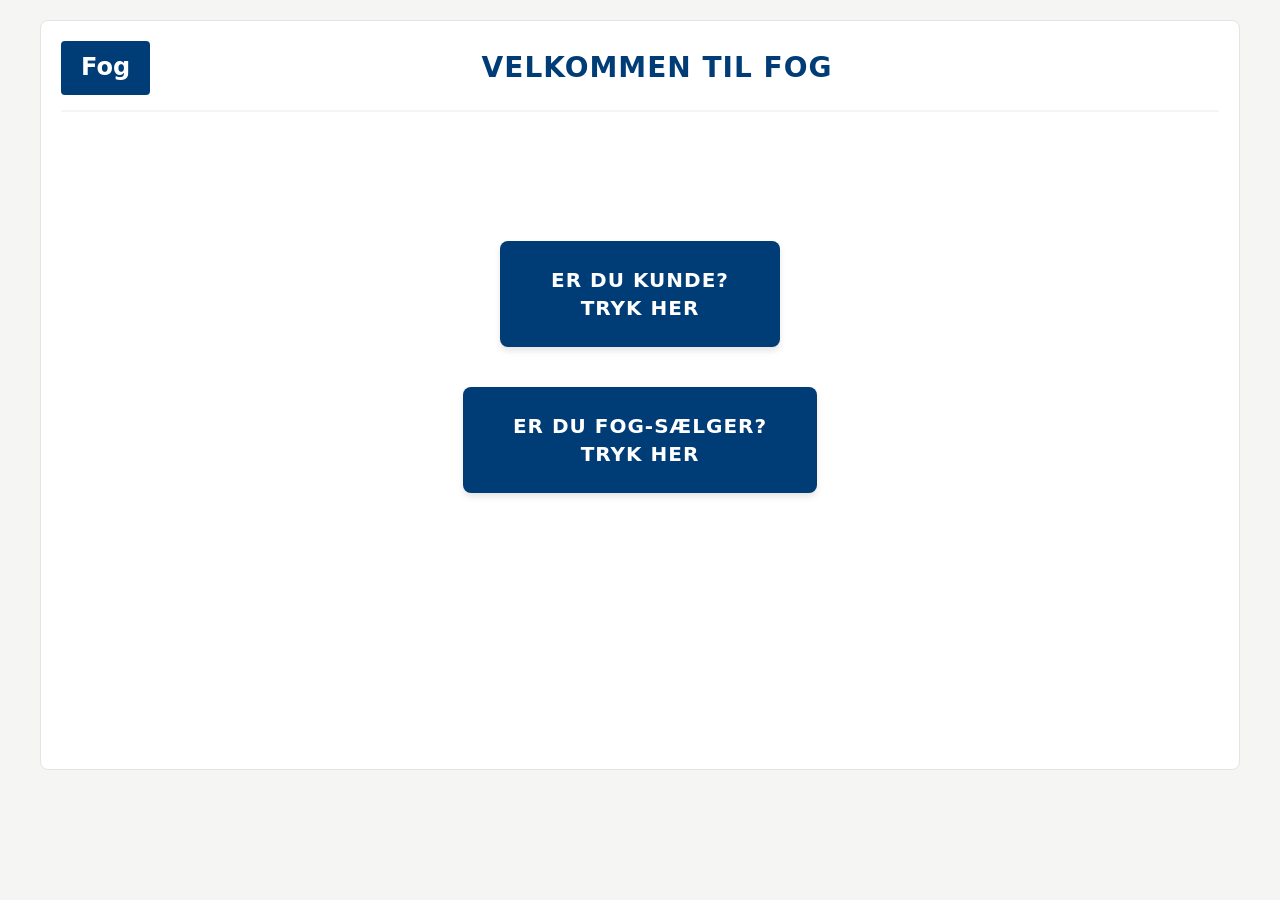
<file: src/main/resources/templates/index.html>
<!--  INDHOLD PÅ DENNE SIDE:   -->

<!-- Denne side indeholder to knapper:
        1. Sælger login
        2. Kunde: Gå til carport-side(her skal du nok vælge et kortere navn til knappen :-))

        KATARINA LAVER DENNE
-->
<!DOCTYPE html>
<html lang="da" xmlns:th="http://www.thymeleaf.org">
<head>
    <meta charset="utf-8">
    <meta name="viewport" content="width=device-width, initial-scale=1.0">
    <title>Velkommen til Fog</title>
    <link href="../public/css/styles.css" th:href="@{/css/styles.css}" rel="stylesheet"/>
</head>
<body>

<div class="main-container">

    <header class="header-section" th:fragment="fog-header">
        <div class="logo-box">Fog</div>
        <h1 class="main-title">Velkommen til Fog</h1>
    </header>

    <div class="sales-dashboard-btn-container">

        <a href="/inquiry" class="sales-dashboard-large">Er du kunde? <br/> Tryk her</a>

        <a href="/login" class="sales-dashboard-large">Er du Fog-sælger? <br/> Tryk her</a>

    </div>

</div>
</body>
</html>
</file>
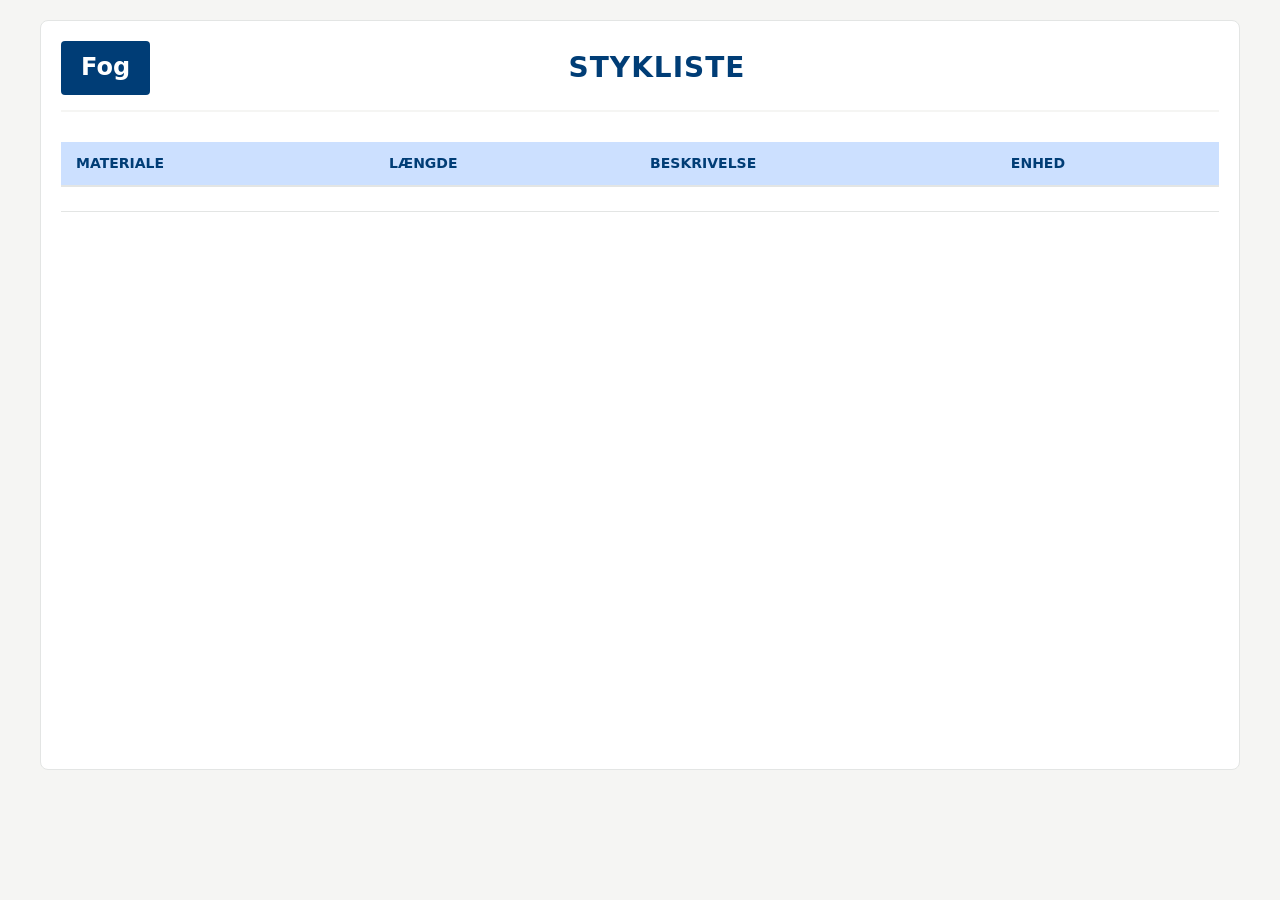
<file: src/main/resources/templates/bom.html>
<!DOCTYPE html>
<html lang="da">
<head>
    <meta charset="utf-8">
    <meta name="viewport" content="width=device-width, initial-scale=1.0">
    <title>Stykliste</title>
    <link href="../public/css/styles.css" th:href="@{/css/styles.css}" rel="stylesheet"/>
</head>
<body>
<div class="main-container">

    <header class="header-section" th:fragment="fog-header">
        <div class="logo-box">Fog</div>
        <h1 class="main-title">Stykliste</h1>
    </header>

    <form class="selection-box user-details wide-box">
        <table class="data-table">
            <thead>
            <tr>
                <th>MATERIALE</th>
                <th>LÆNGDE</th>
                <th>BESKRIVELSE</th>
                <th>ENHED</th>
            </tr>
            </thead>
            <tbody>
            <tr th:each="material:${bom}">
                <td th:text="${material.name}"></td>
                <td th:text="${material.length}"></td>
                <td th:text="${material.description}"></td>
                <td th:text="${material.unit}"></td>
            </tr>
            </tbody>
        </table>
    </form>
</div>
</body>
</html>
</file>
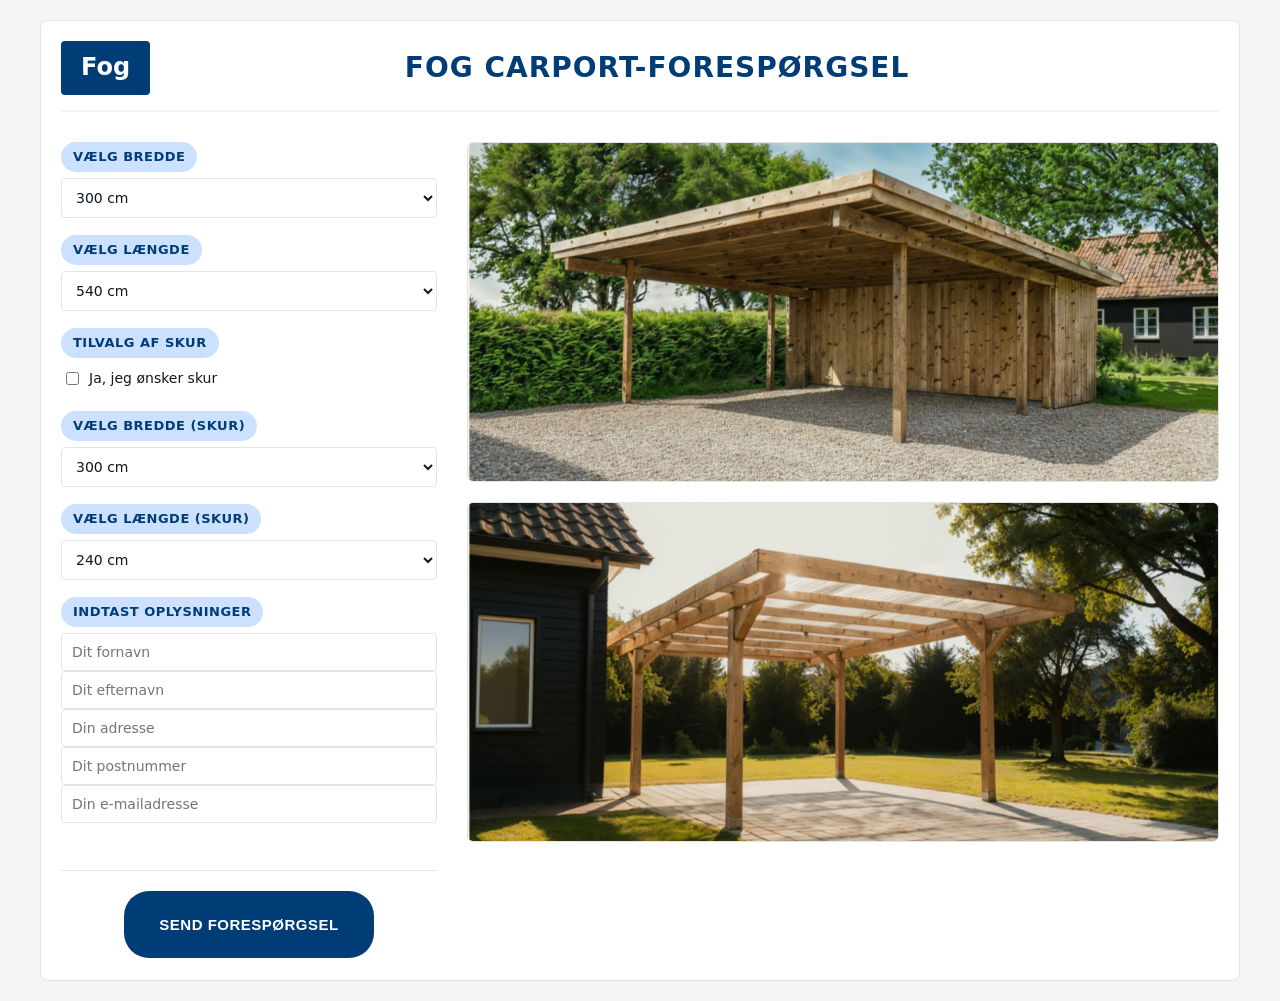
<file: src/main/resources/templates/carport.html>
<!DOCTYPE html>
<html lang="da">
<head>
    <meta charset="utf-8">
    <meta name="viewport" content="width=device-width, initial-scale=1.0">
    <title>FOG Carport-forespørgsel</title>
    <link href="../public/css/styles.css" th:href="@{/css/styles.css}" rel="stylesheet"/>
</head>
<body>

<div class="main-container">

    <header class="header-section" th:fragment="fog-header">
        <div class="logo-box">Fog</div>
        <h1 class="main-title">Fog Carport-forespørgsel</h1>
    </header>

    <!-- action: Hvor skal den hen? Method: Hvordan skal den sendes?-->
    <form class="content-layout" action="/submit-inquiry" method="POST">

        <aside class="sidebar-form">

            <div class="form-group">
                <span class="form-label-box">VÆLG BREDDE</span>
                <select class="form-control" name="bredde">
                    <!-- Indsæt i test-øjemed-->
                    <option value="300">300 cm</option>
                    <option value="600">600 cm</option>
                    <option value="">Vælg bredde...</option>

                </select>
            </div>

            <div class="form-group">
                <span class="form-label-box">VÆLG LÆNGDE</span>
                <select class="form-control" name="længde">

                    <option value="540">540 cm</option>
                    <option value="600">600 cm</option>
                    <option value="720">720 cm</option>
                    <option value="">Vælg længde...</option>

                </select>
            </div>

            <div class="form-group">
                <span class="form-label-box">TILVALG AF SKUR</span>
                <div class="checkbox-group">
                    <label class="option-inline">
                        <input type="checkbox" name="skur_ja_nej" value="ja"> Ja, jeg ønsker skur
                    </label>
                </div>
            </div>

            <div class="form-group">
                <span class="form-label-box">VÆLG BREDDE (SKUR)</span>
                <select class="form-control" name="skur_bredde">
                    <option value="300">300 cm</option>
                    <option value="600">600 cm</option>
                    <option value="">Vælg bredde...</option>

                </select>
            </div>

            <div class="form-group">
                <span class="form-label-box">VÆLG LÆNGDE (SKUR)</span>
                <select class="form-control" name="skur_længde">
                    <!-- Indsæt i test-øjemed-->
                    <option value="240">240 cm</option>
                    <option value="360">360 cm</option>
                    <option value="">Vælg længde...</option>

                </select>
            </div>

            <div class="form-group">
                <span class="form-label-box">INDTAST OPLYSNINGER</span>
                <input type="text" name="fornavn" class="form-control" placeholder="Dit fornavn" required>
                <input type="text" name="efternavn" class="form-control" placeholder="Dit efternavn" required>
                <input type="text" name="adresse" class="form-control" placeholder="Din adresse" required>
                <input type="text" name="postnummer" class="form-control" placeholder="Dit postnummer" required>
                <input type="email" name="email" class="form-control" placeholder="Din e-mailadresse" required>
            </div>

            <div class="form-group">
                 <span class="button-container">
                <button type="submit" class="btn-submit">Send Forespørgsel</button>
                 </span>
            </div>


        </aside>

        <section class="image-gallery">
            <img th:src="@{/images/carport_med_skur.jpg}" src="../public/images/carport_med_skur.jpg"
                 alt="Carport model 1" class="gallery-image">
            <img th:src="@{/images/carport_uden_skur.jpg}" src="../public/images/carport_uden_skur.jpg"
                 alt="Carport model 2" class="gallery-image">
        </section>

    </form>
</div>

</body>
</html>
</file>
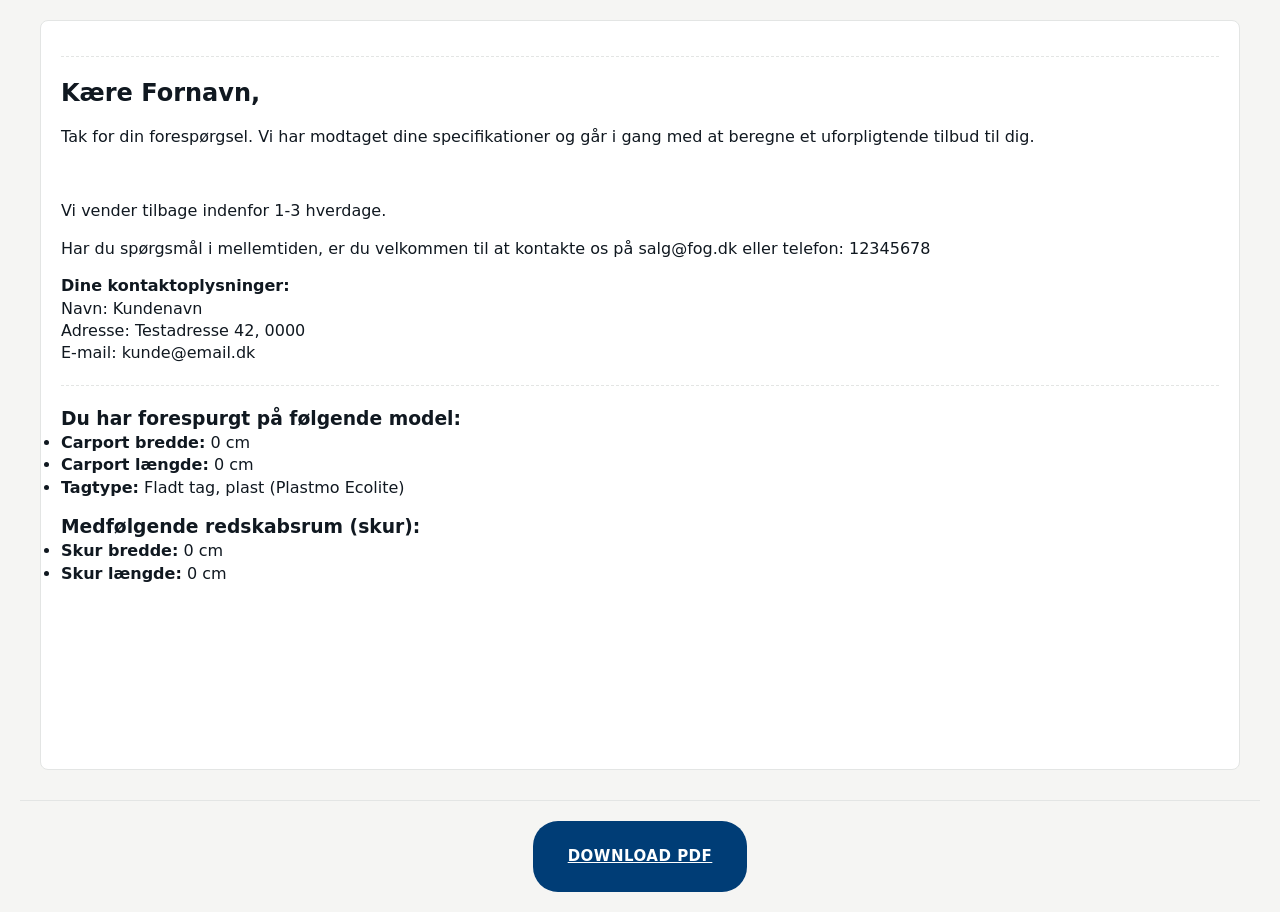
<file: src/main/resources/templates/inquiry_to_pdf.html>
<!DOCTYPE html>
<html lang="da">
<head>
    <meta charset="utf-8"/>
    <meta name="viewport" content="width=device-width, initial-scale=1.0"/>
    <title>FOG Carport-forespørgsel_pdf</title>
    <link href="../public/css/styles.css" th:href="@{css/styles.css}" rel="stylesheet"/>
</head>
<body>
<div class="main-container">
    <div th:replace="~{carport :: fog-header}"></div>

    <section class="customer-section">
        <h2>Kære <span th:text="${customer.firstname}">Fornavn</span>,</h2>
        <p>Tak for din forespørgsel. Vi har modtaget dine specifikationer og går i gang med at beregne et uforpligtende
            tilbud til dig.</p><br/>
        <p>Vi vender tilbage indenfor 1-3 hverdage. </p>
        <p>Har du spørgsmål i mellemtiden, er du velkommen til at kontakte os på salg@fog.dk eller telefon: 12345678</p>

        <p><strong>Dine kontaktoplysninger:</strong><br/>
            Navn: <span th:text="${customer.firstname} + ' ' + ${customer.lastname}">Kundenavn</span><br/>
            Adresse: <span th:text="${customer.address}">Testadresse 42</span>,
            <span th:text="${customer.zipcode.zipcode}">0000</span><br/>
            E-mail: <span th:text="${customer.email}">kunde@email.dk</span></p>
    </section>

    <hr style="border: 0; border-top: 1px dashed #e3e5e4; margin: 20px 0;"/>

    <section class="details-section">
        <h3>Du har forespurgt på følgende model:</h3>

        <ul>
            <li><strong>Carport bredde:</strong> <span th:text="${inquiry.carportWidth}">0</span> cm</li>
            <li><strong>Carport længde:</strong> <span th:text="${inquiry.carportLength}">0</span> cm</li>
            <li><strong>Tagtype:</strong> Fladt tag, plast (Plastmo Ecolite)</li>
        </ul>

        <!-- th:if styrer, om der skal vises skur. Betinget sætning afhængig af brugervalg-->
        <div th:if="${inquiry.shedLength > 0}" style="margin-top: 15px;">
            <h3>Medfølgende redskabsrum (skur):</h3>
            <ul>
                <li><strong>Skur bredde:</strong> <span th:text="${inquiry.shedWidth}">0</span> cm</li>
                <li><strong>Skur længde:</strong> <span th:text="${inquiry.shedLength}">0</span> cm</li>
            </ul>
        </div>
    </section>
</div>
<footer class="button-container">
    <a href="/download-pdf" class="btn-submit">Download PDF</a>
</footer>
</body>
</html>
</file>
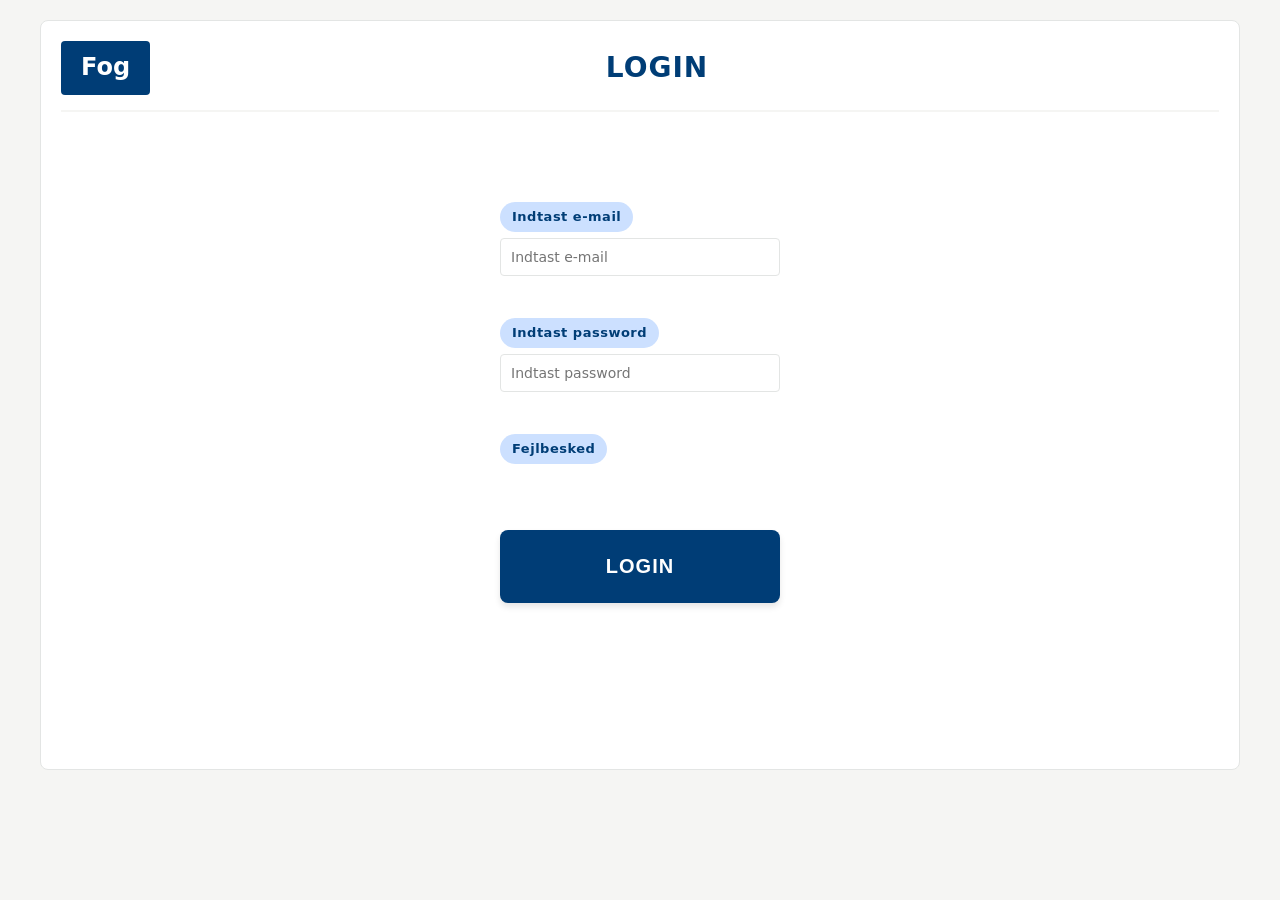
<file: src/main/resources/templates/login.html>
<!--  INDHOLD PÅ DENNE SIDE:   -->

<!-- Denne side indeholder login til sælger.

-->
<!DOCTYPE html>
<html lang="da" xmlns:th="http://www.thymeleaf.org">
<head>
    <meta charset="utf-8">
    <meta name="viewport" content="width=device-width, initial-scale=1.0">
    <title>Sælger-login</title>
    <link href="../public/css/styles.css" th:href="@{/css/styles.css}" rel="stylesheet"/>
</head>
<body>

<div class="main-container">

    <header class="header-section" th:fragment="fog-header">
        <div class="logo-box">Fog</div>
        <h1 class="main-title">Login</h1>
    </header>

    <form class="sales-dashboard-btn-container" method="post" action="/login" th:action="@{/login}">

        <div class="form-group login-box-width">
            <span class="form-label-box">Indtast e-mail</span>
            <input type="email" name="email" class="form-control" placeholder="Indtast e-mail" required="required"/>
        </div>

        <div class="form-group login-box-width">
            <span class="form-label-box">Indtast password</span>
            <input type="password" name="password" class="form-control" placeholder="Indtast password" required="required"/>
        </div>

        <div th:if="${message != null}" class="login-box-width">
            <span class="form-label-box" th:text="${message}">Fejlbesked</span>
        </div>

        <div class="button-container-2">
            <button type="submit" class="sales-dashboard-large">Login</button>
        </div>

    </form>

</div>
</body>
</html>
</file>
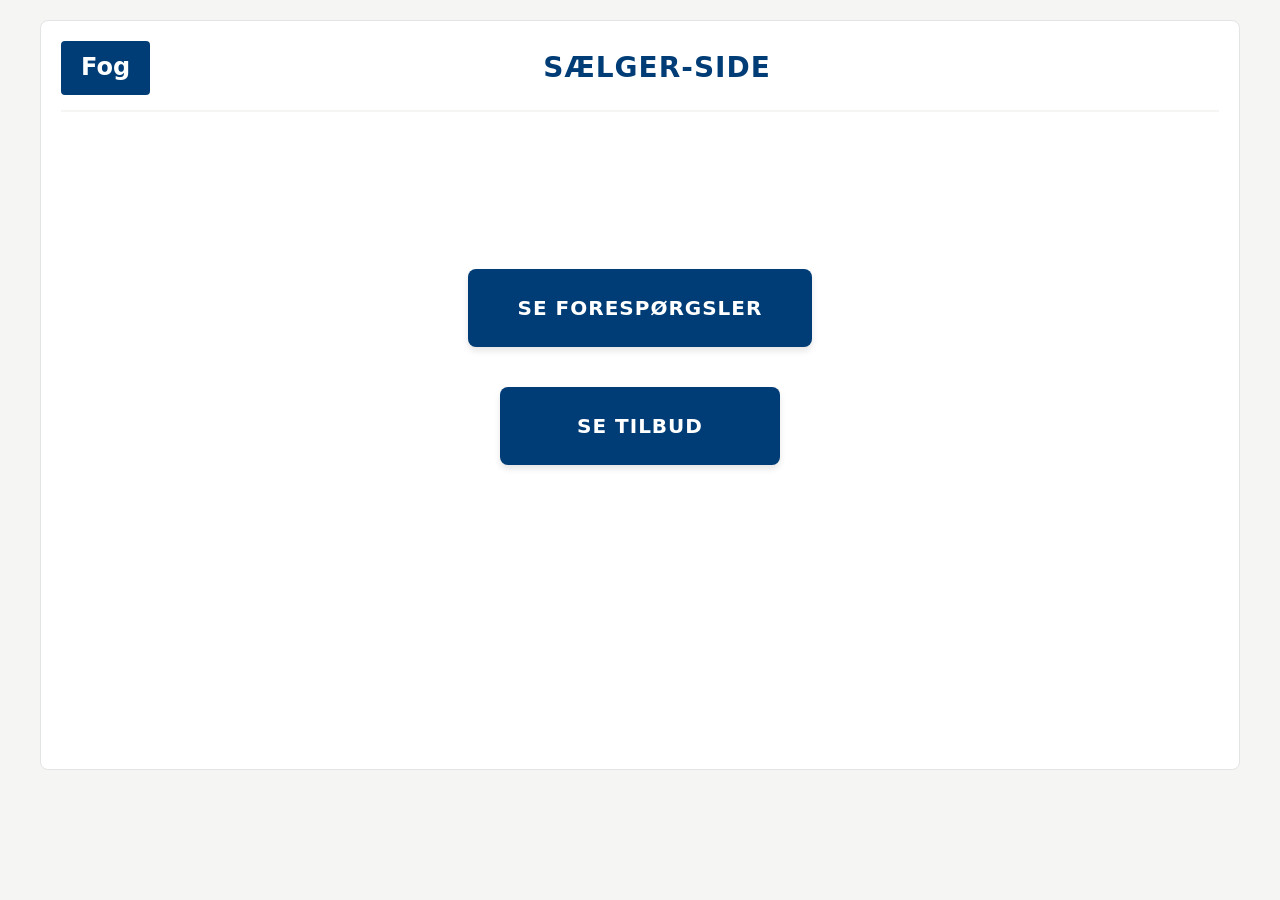
<file: src/main/resources/templates/sales_dashboard.html>
<!--  INDHOLD PÅ DENNE SIDE:   -->

    <!-- Denne side indeholder to knapper:
            1. Alle forespørgsler
            2. Alle tilbud
    -->

    <!DOCTYPE html>
    <html lang="da">
    <head>
        <meta charset="utf-8">
        <meta name="viewport" content="width=device-width, initial-scale=1.0">
        <title>FOG Carport-forespørgsel</title>
        <link href="../public/css/styles.css" th:href="@{/css/styles.css}" rel="stylesheet"/>
    </head>
    <body>

    <div class="main-container">

        <header class="header-section" th:fragment="fog-header">
            <div class="logo-box">Fog</div>
            <h1 class="main-title">Sælger-side</h1>
        </header>

        <div class="sales-dashboard-btn-container">
            <a href="/sales-inquiries" class="sales-dashboard-large">Se Forespørgsler</a>
            <a href="/sales-quotations" class="sales-dashboard-large">Se Tilbud</a>
        </div>

        </div>

        </form>
    </div>
    </body>
    </html>
</file>
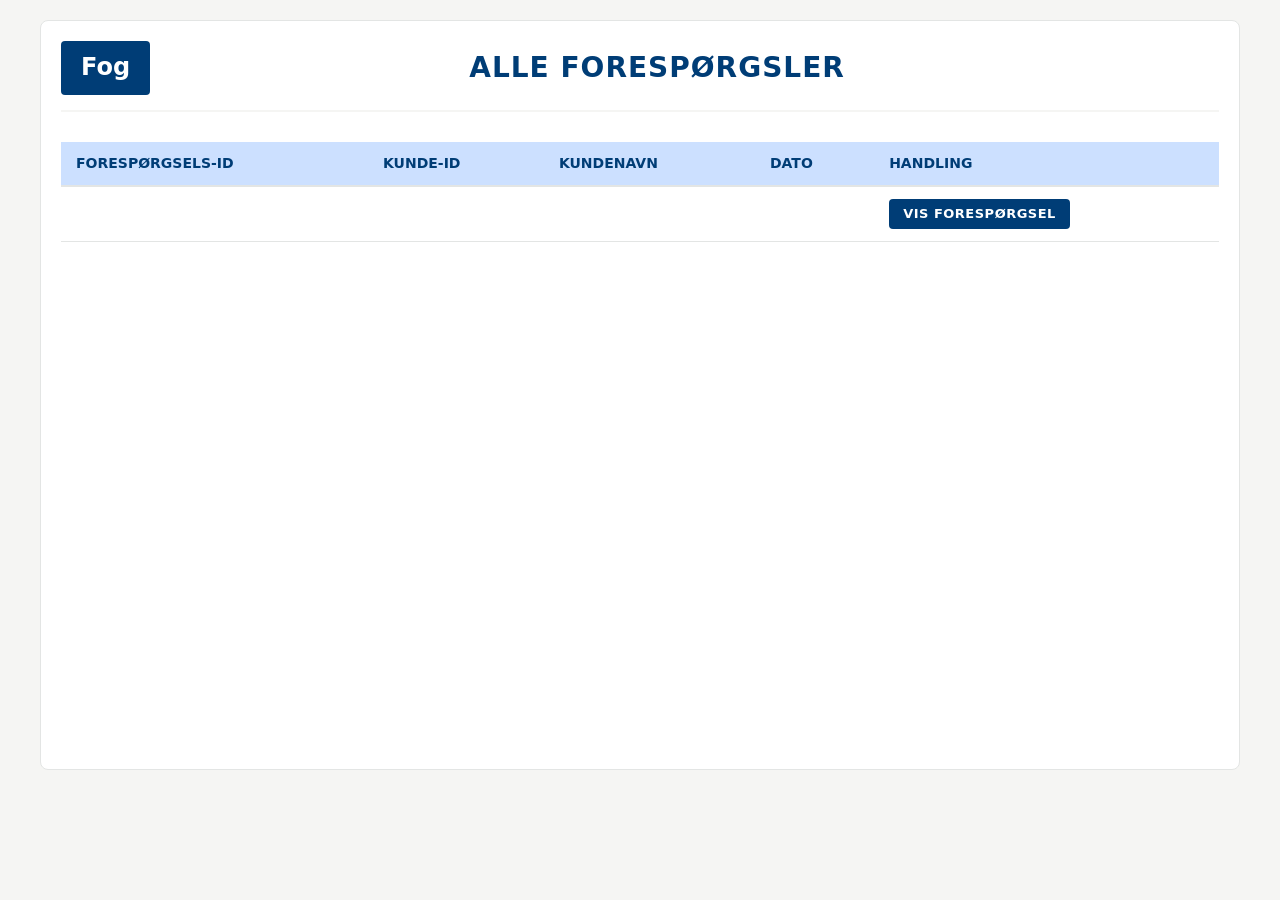
<file: src/main/resources/templates/sales_inquiries.html>
<!DOCTYPE html>
<html lang="da">
<head>
    <meta charset="utf-8">
    <meta name="viewport" content="width=device-width, initial-scale=1.0">
    <title>Alle forespørgsler</title>
    <link href="../public/css/styles.css" th:href="@{/css/styles.css}" rel="stylesheet"/>
</head>
<body>
<div class="main-container">

    <header class="header-section" th:fragment="fog-header">
        <div class="logo-box">Fog</div>
        <h1 class="main-title">Alle forespørgsler</h1>
    </header>

    <form class="selection-box user-details wide-box">
        <table class="data-table">
            <thead>
            <tr>
                <th>FORESPØRGSELS-ID</th>
                <th>KUNDE-ID</th>
                <th>KUNDENAVN</th>
                <th>DATO</th>
                <th>HANDLING</th>
            </tr>
            </thead>
            <tbody>
            <tr th:each="inquiry:${allInquiries}">
                <td th:text="${inquiry.inquiryId}"></td>
                <td th:text="${inquiry.customerId}"></td>
                <td th:text="${inquiry.customerName}"></td>
                <td th:text="${#temporals.format(inquiry.date, 'dd-MM-yyyy HH:mm')}"></td>
                <td>
                    <a th:href="@{/sales-inquiry-details/{id}(id=${inquiry.inquiryId})}" class="btn-table">Vis forespørgsel</a>

                </td>
            </tr>
            </tbody>
        </table>
    </form>
</div>
</body>
</html>
</file>
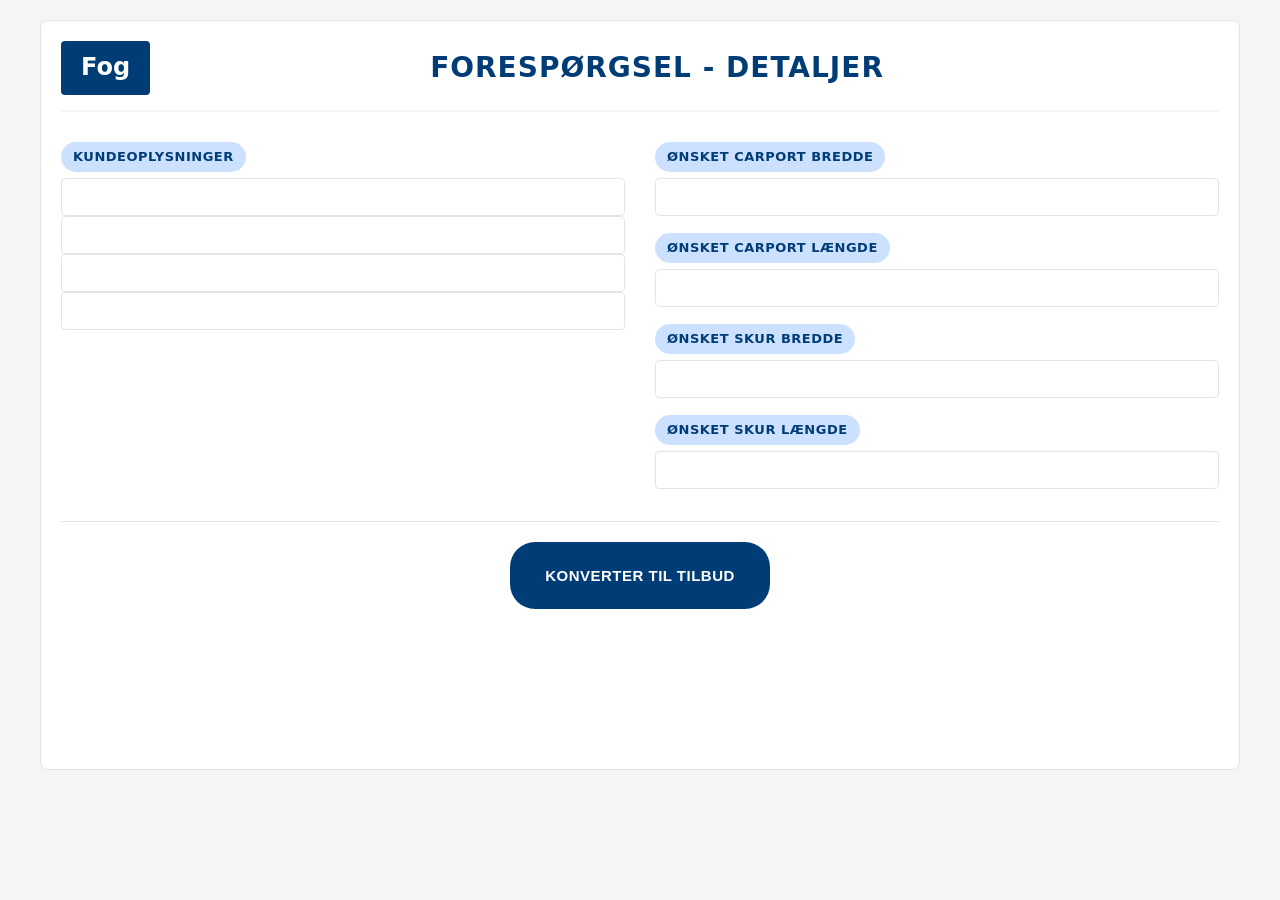
<file: src/main/resources/templates/sales_inquiry_details.html>
<!DOCTYPE html>
<html lang="da">
<head>
    <meta charset="utf-8">
    <meta name="viewport" content="width=device-width, initial-scale=1.0">
    <title>FOG Salg - forespørgsel</title>
    <link href="../public/css/styles.css" th:href="@{/css/styles.css}" rel="stylesheet"/>
</head>
<body>

<div class="main-container">

    <header class="header-section">
        <div class="logo-box">Fog</div>
        <h1 class="main-title">Forespørgsel - detaljer</h1>
    </header>
    <!-- OBS HER - post -->
    <form method="post" action="/convertToQuote">
        <div class="content-layout">

            <aside class="sidebar-form">
                <div class="form-group">
                    <span class="form-label-box">KUNDEOPLYSNINGER</span>
                    <input type="text" name="customerName" th:value="${customer.firstname} + ' ' + ${customer.lastname}"
                           class="form-control" readonly/>
                    <input type="text" name="customerAddress" th:value="${customer.address}"
                            class="form-control" readonly/>
                    <input type="text" name="zipcodeAndCity" th:value="${customer.zipcode.zipcode} + ' ' + ${customer.zipcode.city}"
                           class="form-control" readonly/>
                    <input type="email" name="customerEmail" th:value="${customer.email}"
                           class="form-control" readonly/>
                </div>
            </aside>

            <section class="sidebar-form">
                <div class="form-group">
                    <span class="form-label-box">ØNSKET CARPORT BREDDE</span>
                    <input type="text" name="carportWidth" th:value="${inquiry.carportWidth + ' cm'}"
                           class="form-control" readonly/>
                </div>

                <div class="form-group">
                    <span class="form-label-box">ØNSKET CARPORT LÆNGDE</span>
                    <input type="text" name="carportLength" th:value="${inquiry.carportLength + ' cm'}"
                            class="form-control" readonly/>
                </div>

                <div class="form-group">
                    <span class="form-label-box">ØNSKET SKUR BREDDE</span>
                    <input type="text" name="shedWidth"
                           th:value="${inquiry.shedWidth > 0 ? inquiry.shedWidth + ' cm' : 'Intet skur'}"
                            class="form-control" readonly/>
                </div>

                <div class="form-group">
                    <span class="form-label-box">ØNSKET SKUR LÆNGDE</span>
                    <input type="text" name="shedLength"
                           th:value="${inquiry.shedLength > 0 ? inquiry.shedLength + ' cm' : 'Intet skur'}"
                            class="form-control" readonly/>
                </div>
            </section>

        </div>

        <div class="button-container">
            <button type="submit" class="btn-submit" name="id" th:value="${inquiry.inquiryId}">Konverter til tilbud</button>
        </div>

    </form>

</div>
</body>
</html>
</file>
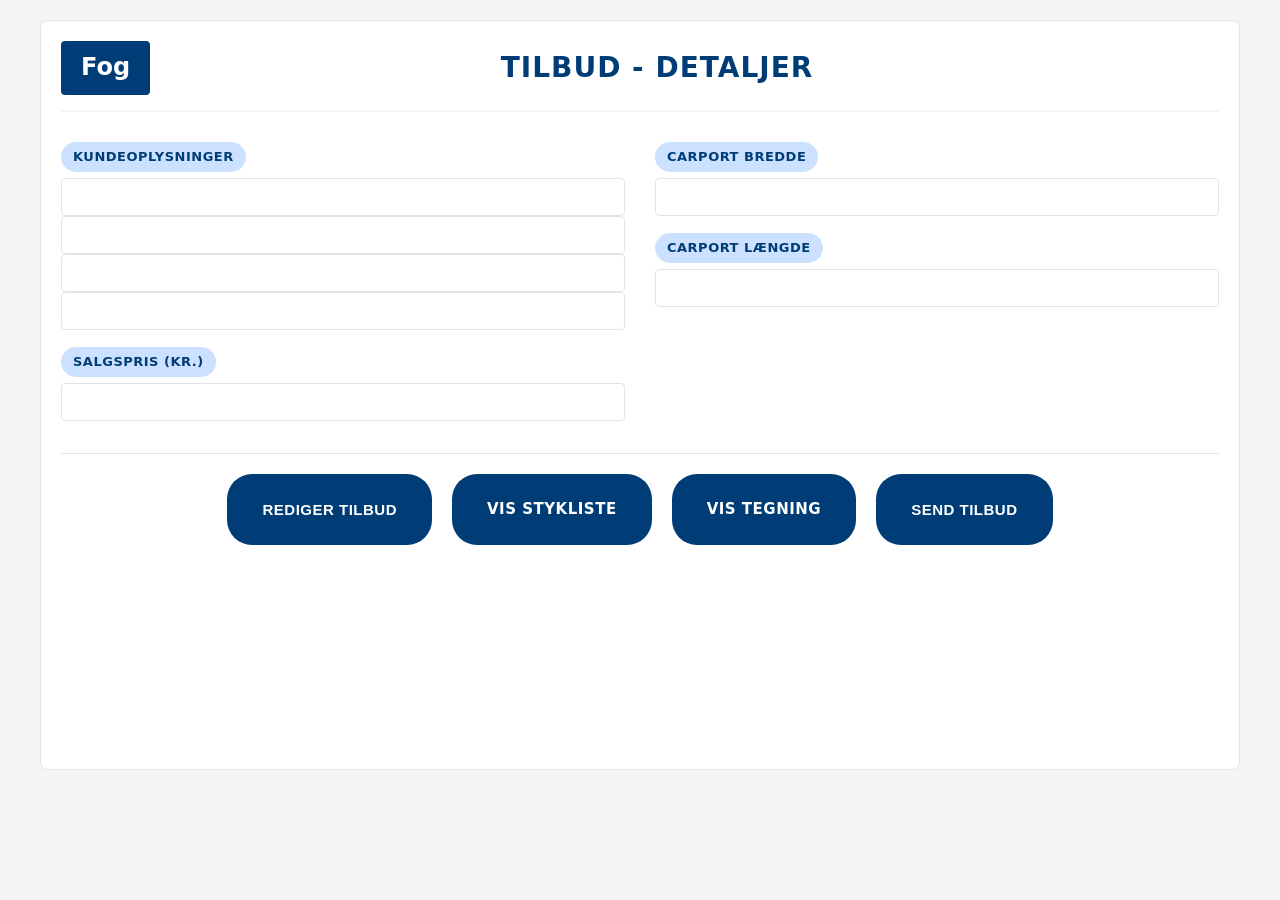
<file: src/main/resources/templates/sales_quotation_details.html>
<!DOCTYPE html>
<html lang="da" xmlns:th="http://www.thymeleaf.org">
<head>
    <meta charset="utf-8">
    <meta name="viewport" content="width=device-width, initial-scale=1.0">
    <title>FOG Salg - tilbud</title>
    <link href="../public/css/styles.css" th:href="@{/css/styles.css}" rel="stylesheet"/>
</head>
<body>
<div class="main-container">

    <header class="header-section">
        <div class="logo-box">Fog</div>
        <h1 class="main-title">Tilbud - detaljer</h1>
    </header>

    <form method="post">

        <div class="content-layout">

            <aside class="sidebar-form">
                <div class="form-group">
                    <span class="form-label-box">KUNDEOPLYSNINGER</span>
                    <input type="text" th:value="${customer.firstname} + ' ' + ${customer.lastname}" class="form-control" disabled="disabled" />
                    <input type="text" th:value="${customer.address}" class="form-control" disabled="disabled"/>
                    <input type="text" th:value="${customer.zipcode.zipcode} + ' ' + ${customer.zipcode.city}" class="form-control" disabled="disabled"/>
                    <input type="text" th:value="${customer.email}" class="form-control" disabled="disabled"/>
                </div>

                <div class="form-group">
                    <span class="form-label-box">SALGSPRIS (KR.)</span>
                    <input type="text" th:value="${quote.price} + ' kr.'" class="form-control" disabled="disabled"/>
                </div>
            </aside>

            <section class="sidebar-form">
                <div class="form-group">
                    <span class="form-label-box">CARPORT BREDDE</span>
                    <input type="text" th:value="${quote.width} + ' cm'" class="form-control" disabled="disabled"/>
                </div>

                <div class="form-group">
                    <span class="form-label-box">CARPORT LÆNGDE</span>
                    <input type="text" th:value="${quote.length} + ' cm'" class="form-control" disabled="disabled"/>
                </div>

       <!--         <div class="form-group">
                    <span class="form-label-box">SKUR BREDDE</span>
                    <input type="text" th:value="${quote.shedWidth > 0 ? quote.shedWidth + ' cm' : 'Intet skur'}" class="form-control" disabled="disabled"/>
                </div>

                <div class="form-group">
                    <span class="form-label-box">SKUR LÆNGDE</span>
                    <input type="text" th:value="${quote.shedLength > 0 ? quote.shedLength + ' cm' : 'Intet skur'}" class="form-control" disabled="disabled"/>
                </div> -->
            </section>

        </div>

        <div class="button-container">
            <button type="submit" name="action" value="edit" class="btn-submit">Rediger tilbud</button>
            <a th:href="@{/showBom/{id}(id=${quote.quotationId})}" class="btn-submit">Vis stykliste</a>
            <a th:href="@{/showSvg/{id}(id=${quote.quotationId})}" class="btn-submit">Vis tegning</a>
            <button type="submit" name="action" value="send-customer" class="btn-submit">Send tilbud</button>
        </div>

    </form>
</div>

</body>
</html>
</file>
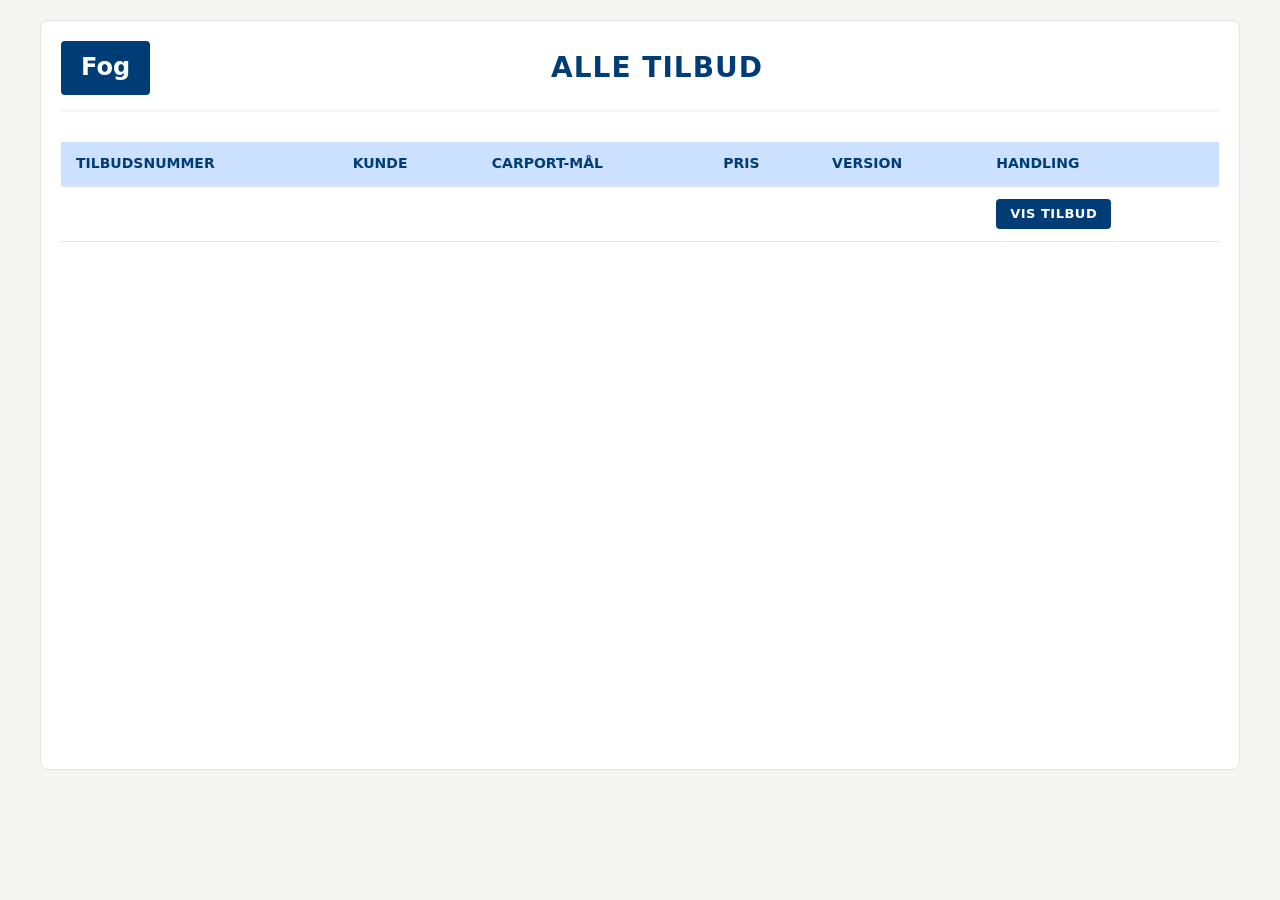
<file: src/main/resources/templates/sales_quotations.html>
<!--  INDHOLD PÅ DENNE SIDE:   -->

<!-- Denne side indeholder en liste over alle tilbud -->

<!DOCTYPE html>
<html lang="da">
<head>
    <meta charset="utf-8">
    <meta name="viewport" content="width=device-width, initial-scale=1.0">
    <title>FOG Carport-tilbud</title>
    <link href="../public/css/styles.css" th:href="@{/css/styles.css}" rel="stylesheet"/>
</head>
<body>

<div class="main-container">

    <header class="header-section" th:fragment="fog-header">
        <div class="logo-box">Fog</div>
        <h1 class="main-title">ALLE TILBUD</h1>
    </header>

    <form class="selection-box user-details wide-box">
        <table class="data-table">
            <thead>
            <tr>
                <th>TILBUDSNUMMER</th>
                <th>KUNDE</th>
                <th>CARPORT-MÅL</th>
                <th>PRIS</th>
                <th>VERSION</th>
                <th>HANDLING</th>
            </tr>
            </thead>
            <tbody>
            <tr th:each="quote : ${allQuotations}">
                <td th:text="'#' + ${quote.quotationNumber}"></td>
                <td th:text="${quote.customerName}"></td>
                <td th:text="${quote.length} + ' x ' + ${quote.width} + ' cm'"></td>
                <td th:text="${quote.price} + ' kr.'"></td>
                <td th:text="'v' + ${quote.version}"></td>
                <td>
                    <a th:href="@{/sales_quotation_details/{id}(id=${quote.quotationId})}" class="btn-table">Vis tilbud</a>
                </td>
            </tr>
            </tbody>
        </table>
    </form>
</div>

</body>
</html>
</div>
</body>
</html>
</file>
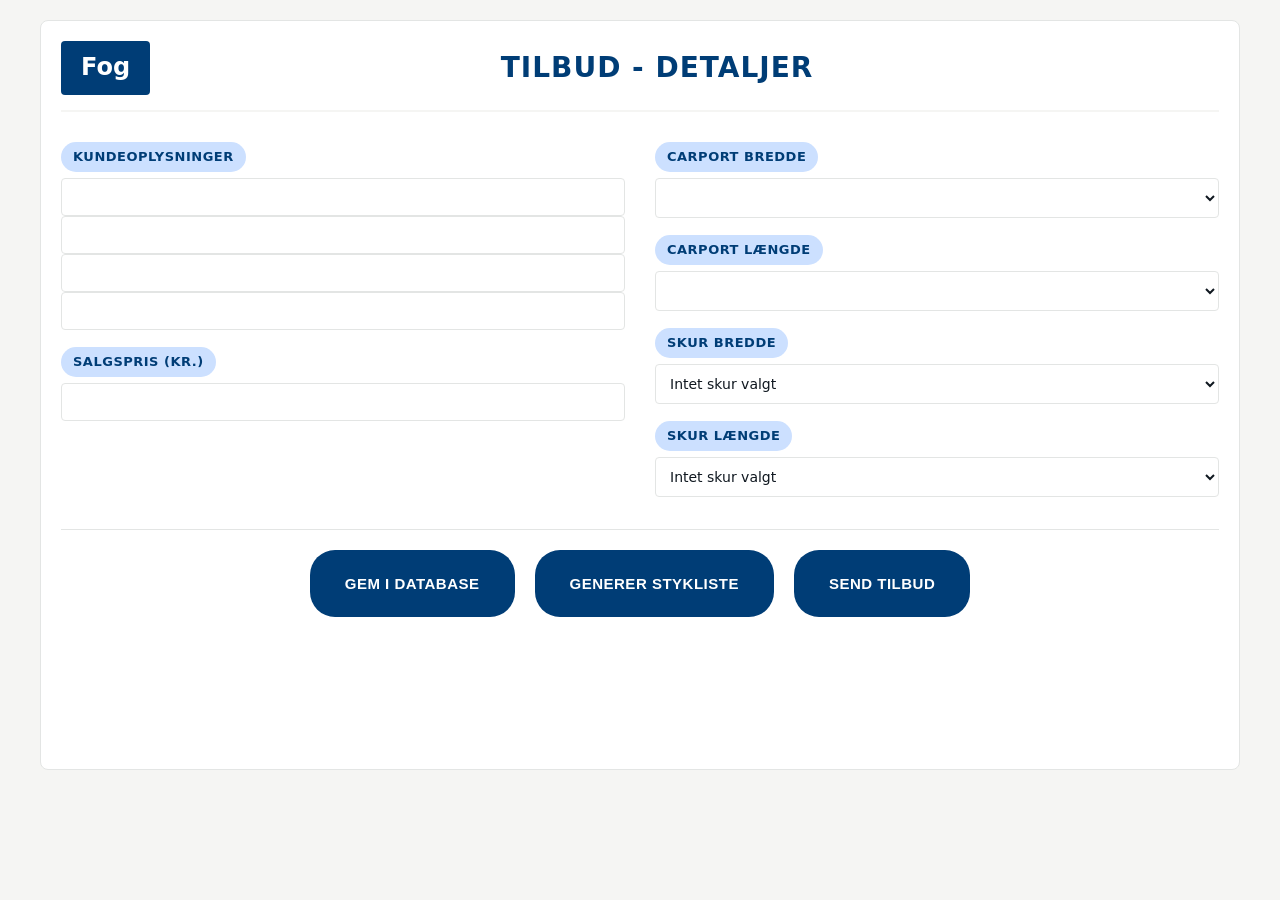
<file: src/main/resources/templates/sales_update_quotation.html>
<!DOCTYPE html>
<html lang="da">
<head>
    <meta charset="utf-8">
    <meta name="viewport" content="width=device-width, initial-scale=1.0">
    <title>FOG Salg - tilbud</title>
    <link href="../public/css/styles.css" th:href="@{/css/styles.css}" rel="stylesheet"/>
</head>

<body>
<div class="main-container">
    <header class="header-section">
        <div class="logo-box">Fog</div>
        <h1 class="main-title">Tilbud - detaljer</h1>
    </header>

    <form action="/update-quotation" method="POST">
        <div class="content-layout">
            <aside class="sidebar-form">
                <div class="form-group">
                    <span class="form-label-box">KUNDEOPLYSNINGER</span>
                    <input type="text" name="customerName" th:value="${customer.firstname} + ' ' + ${customer.lastname}"
                           class="form-control"/>
                    <input type="text" name="customerAddress" th:value="${customer.address}"
                           class="form-control"/>
                    <input type="text" name="zipcodeAndCity"
                           th:value="${customer.zipcode.zipcode} + ' ' + ${customer.zipcode.city}"
                           class="form-control"/>
                    <input type="text" name="customerEmail" th:value="${customer.email}"
                           class="form-control"/>
                </div>


                <div class="form-group">
                    <span class="form-label-box">SALGSPRIS (KR.)</span>
                    <input type="number" name="totalPrice" th:value="${quote.price}"
                           class="form-control"/>
                </div>
            </aside>


            <section class="sidebar-form">
                <div class="form-group">
                    <span class="form-label-box">CARPORT BREDDE</span>
                    <select class="form-control" name="carportWidth">
                        <option th:each="w : ${widths}" th:value="${w}" th:text="${w + ' cm'}"
                                th:selected="${w == quotation.carportWidth}">
                        </option>
                        <option value="default" th:remove="all">Vælg bredde...</option>
                    </select>
                </div>


                <div class="form-group">
                    <span class="form-label-box">CARPORT LÆNGDE</span>
                    <select class="form-control" name="carportLength">
                        <option th:each="l : ${lengths}" th:value="${l}" th:text="${l + ' cm'}"
                                th:selected="${l == quotation.carportLength}">
                        </option>
                        <option value="default" th:remove="all">Vælg længde...</option>
                    </select>
                </div>

                <div class="form-group">
                    <span class="form-label-box">SKUR BREDDE</span>
                    <select class="form-control" name="shedWidth">
                        <option value="0">Intet skur valgt</option>
                        <option th:each="sw : ${shedWidths}" th:value="${sw}" th:text="${sw + ' cm'}"
                                th:selected="${sw == quotation.shedWidth}">
                        </option>
                    </select>
                </div>


                <div class="form-group">
                    <span class="form-label-box">SKUR LÆNGDE</span>
                    <select class="form-control" name="shedLength">
                        <option value="0">Intet skur valgt</option>
                        <option th:each="sl : ${shedLengths}" th:value="${sl}" th:text="${sl + ' cm'}"
                                th:selected="${sl == quotation.shedLength}">
                            </option>
                    </select>
                </div>
            </section>
        </div>
        <div class="button-container">

            <button type="submit" name="action" value="save" class="btn-submit">Gem i database</button>
            <button type="submit" name="action" value="generate-bom" class="btn-submit">Generer Stykliste</button>
            <button type="submit" name="action" value="send-customer" class="btn-submit">Send tilbud</button>

        </div>

    </form>
</div>
</body>
</html>
</file>
